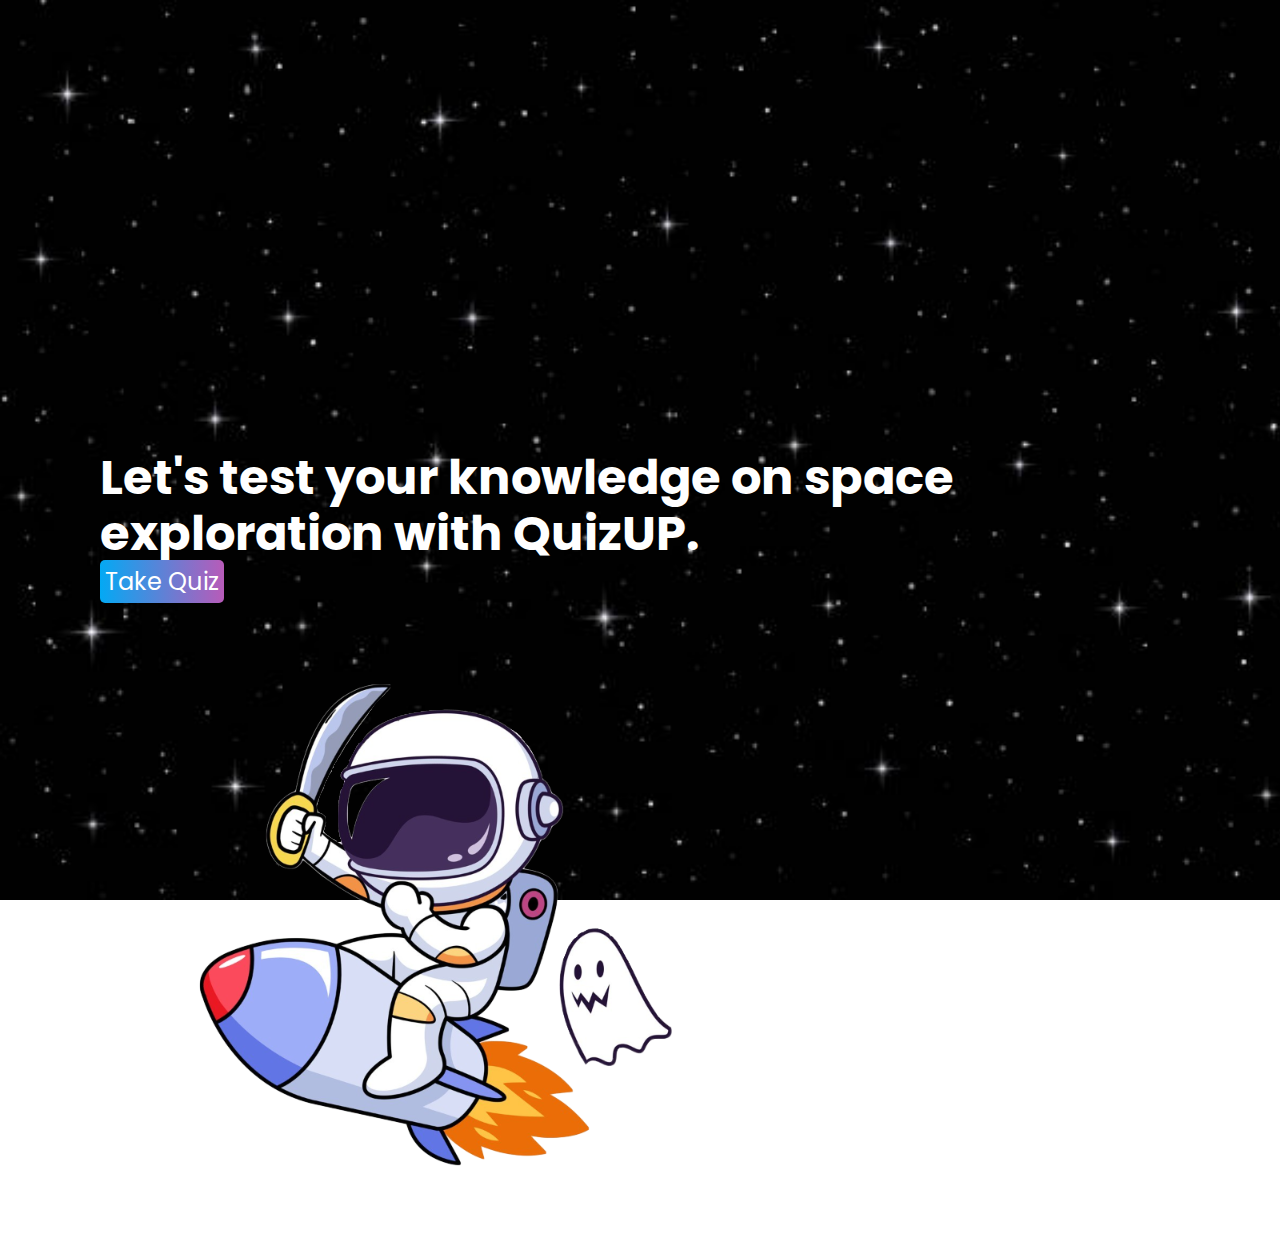
<file: index.html>
<!DOCTYPE html>
<html lang="en">

<head>
    <title>Quiz Up</title>
    <link rel="stylesheet" href="https://cdn.jsdelivr.net/npm/bootstrap@5.1.3/dist/css/bootstrap.min.css" integrity="sha384-1BmE4kWBq78iYhFldvKuhfTAU6auU8tT94WrHftjDbrCEXSU1oBoqyl2QvZ6jIW3" crossorigin="anonymous">
    <link href="/static/styles.css" rel="stylesheet">
</head>

<body style="background-image: url('/static/space.jpeg'); background-repeat: no-repeat; background-attachment: fixed;
background-size: cover;">

    <section id="hero" class="d-flex align-items-center">

        <div class="container">
            <div class="row gy-4">
                <div class="col-lg-6 order-2 order-lg-1 d-flex flex-column justify-content-center">
                    <h1>Let's test your knowledge on space exploration with QuizUP.</h1>
                    <a href="quiz.html" class="landingButton">Take Quiz</a>
                </div>
                <div class="col-lg-6 order-1 order-lg-2 hero-img">
                    <img src="/static/updated_Astronaut.png" class="img-fluid animated" alt="">
                </div>
            </div>
        </div>
    </section>

    <script src="https://cdn.jsdelivr.net/npm/bootstrap@5.1.3/dist/js/bootstrap.min.js" integrity="sha384-QJHtvGhmr9XOIpI6YVutG+2QOK9T+ZnN4kzFN1RtK3zEFEIsxhlmWl5/YESvpZ13" crossorigin="anonymous"></script>
</body>

</html>
</file>
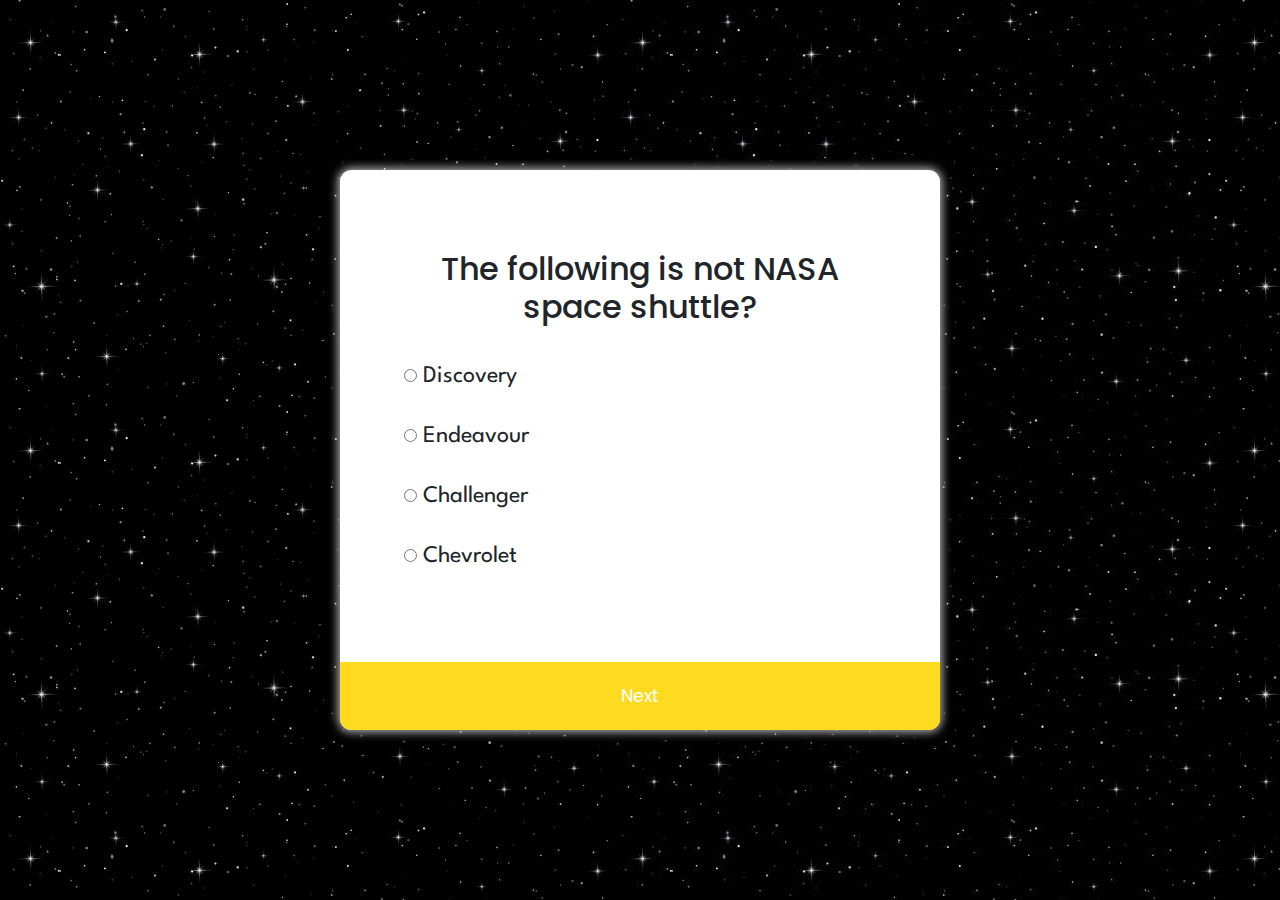
<file: quiz.html>
<!DOCTYPE html>
<html lang="en">

<head>
    <title>Quiz Up</title>
    <link rel="stylesheet" href="https://maxcdn.bootstrapcdn.com/bootstrap/4.0.0/css/bootstrap.min.css" integrity="sha384-Gn5384xqQ1aoWXA+058RXPxPg6fy4IWvTNh0E263XmFcJlSAwiGgFAW/dAiS6JXm" crossorigin="anonymous">
    <link rel="stylesheet" href="/static/styles.css">
</head>

<body>
    <div class="element-animation1 quiz-container" id="quiz">
        <div class="quiz-header">
            <h2 id="question">Question Text</h2>
            <ul>

                <li>
                    <input type="radio" name="answer" id="a" class="answer">
                    <label class='element-animation1' for="a" id="a_text">Answer</label>
                </li>

                <li>
                    <input type="radio" name="answer" id="b" class="answer">
                    <label class="element-animation2" for="b" id="b_text">Answer</label>
                </li>

                <li>
                    <input type="radio" name="answer" id="c" class="answer">
                    <label class="element-animation3" for="c" id="c_text">Answer</label>
                </li>

                <li>
                    <input type="radio" name="answer" id="d" class="answer">
                    <label class="element-animation4" for="d" id="d_text">Answer</label>
                </li>

            </ul>
        </div>

        <button id="submit">Next</button>
    </div>

    <script type="module" src="/static/script.js"></script>
</body>


</html>
</file>
<file: static/styles.css>
@import url('https://fonts.googleapis.com/css2?family=Poppins:wght@200;300;400;500&display=swap');
@import url('https://fonts.googleapis.com/css2?family=Dancing+Script:wght@700&family=Laila:wght@500&family=League+Spartan&family=Merriweather:ital@1&family=Oleo+Script&family=Plus+Jakarta+Sans:wght@300&family=Spectral:ital,wght@1,300&display=swap');
* {
    box-sizing: border-box;
}


/* quiz-page */

body {
    background: url('/static/space.jpeg');
    font-family: 'Poppins', sans-serif;
    display: flex;
    align-items: center;
    justify-content: center;
    height: 100vh;
    overflow: hidden;
    margin: 0;
}

.quiz-container {
    background-color: #fff;
    border-radius: 2%;
    box-shadow: 0 0 10px 2px rgba(239, 236, 236, 0.785);
    width: 600px;
    overflow: hidden;
}

.quiz-header {
    padding: 4rem;
}

h2 {
    padding: 1rem;
    text-align: center;
    margin: 0;
}

ul {
    list-style-type: none;
    padding: 0;
}

ul li {
    font-family: 'League Spartan', sans-serif;
    font-size: 1.5rem;
    margin: 1rem 0;
    transition: all 0.5s ease-in-out;
}

ul li:hover {
    transform: scale(1.05);
}

button {
    background-color: #ffdb1f;
    color: #fff;
    border: none;
    display: block;
    width: 100%;
    cursor: pointer;
    font-size: 1.1rem;
    font-family: inherit;
    padding: 1.3rem;
    transition: all .5s ease-in-out;
}

button:hover {
    color: #333;
    background: #fdd017;
    transform: scale(1.4);
}

button:focus {
    outline: none;
}


/* .element-animation1 {
    animation: animationFrames ease .8s;
    animation-iteration-count: 1;
    transform-origin: 50% 50%;
}

.element-animation2 {
    animation: animationFrames ease 1s;
    animation-iteration-count: 1;
    transform-origin: 50% 50%;
}

.element-animation3 {
    animation: animationFrames ease 1.2s;
    animation-iteration-count: 1;
    transform-origin: 50% 50%;
}

.element-animation4 {
    animation: animationFrames ease 1.4s;
    animation-iteration-count: 1;
    transform-origin: 50% 50%;
}

@keyframes animationFrames {
    0% {
        opacity: 0;
        transform: translate(-1500px, 0px)
    }
    60% {
        opacity: 1;
        transform: translate(30px, 0px)
    }
    80% {
        transform: translate(-10px, 0px)
    }
    100% {
        opacity: 1;
        transform: translate(0px, 0px)
    }
} */





/* landing-page */

a {
    color: #eb5d1e;
    text-decoration: none;
}

a:hover {
    color: #ef7f4d;
    text-decoration: none;
}

.font-primary {
    font-family: "Raleway", sans-serif;
}

#hero {
    width: 100%;
    height: 70vh;
    padding: 350px 100px;
}

#hero h1 {
    margin: 0;
    font-size: 48px;
    font-weight: 700;
    line-height: 56px;
    color: white;
}

#hero h2 {
    color: #f4efec;
    margin: 15px 0 0 0;
    font-size: 24px;
}

#hero .animated {
    animation: up-down 2s ease-in-out infinite alternate-reverse both;
}

.landingButton {
    margin-top: 20px;
    padding: 5px;
    color: #fff;
    font-size: 1.5rem;
    width: 200px;
    height: 50px;
    line-height: 40px;
    text-align: center;
    background: linear-gradient(90deg, #03a9f4, #f441a5, #ffeb3b, #03a9f4);
    ;
    border-radius: 5px;
    background-size: 400%;
    position: relative;
}
</file>
